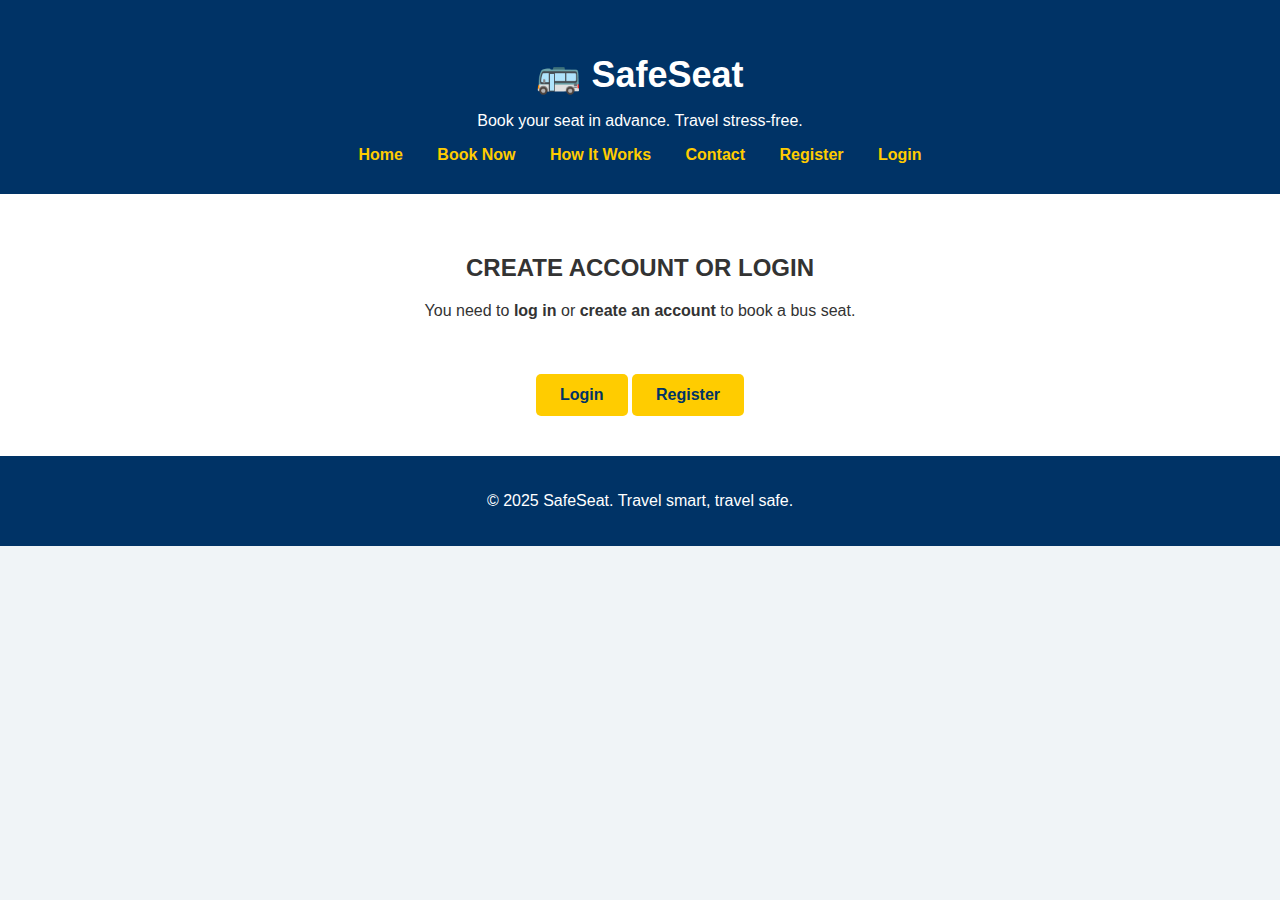
<file: index.html>
<!DOCTYPE html>
<html lang="en">
<head>
  <meta charset="UTF-8">
  <title>Book Now – SafeSeat</title>
  <link rel="stylesheet" href="style.css">
</head>
<body>
  <header>
    <h1 class="logo">🚌 SafeSeat</h1>
    <p>Book your seat in advance. Travel stress-free.</p>
    <nav>
      <a href="index.html">Home</a>
      <a href="book.html">Book Now</a>
      <a href="how-it-works.html">How It Works</a>
      <a href="contact.html">Contact</a>
      <a href="register.html">Register</a>
      <a href="login.html">Login</a>
    </nav>
  </header>

  <section class="features">
    <h2>CREATE ACCOUNT OR LOGIN </h2>
    <p>You need to <strong>log in</strong> or <strong>create an account</strong> to book a bus seat.</p>

    <br>
    <a href="login.html" class="cta-button">Login</a>
    <a href="register.html" class="cta-button">Register</a>
  </section>

  <footer>
    <p>© 2025 SafeSeat. Travel smart, travel safe.</p>
  </footer>
</body>
</html>
</file>
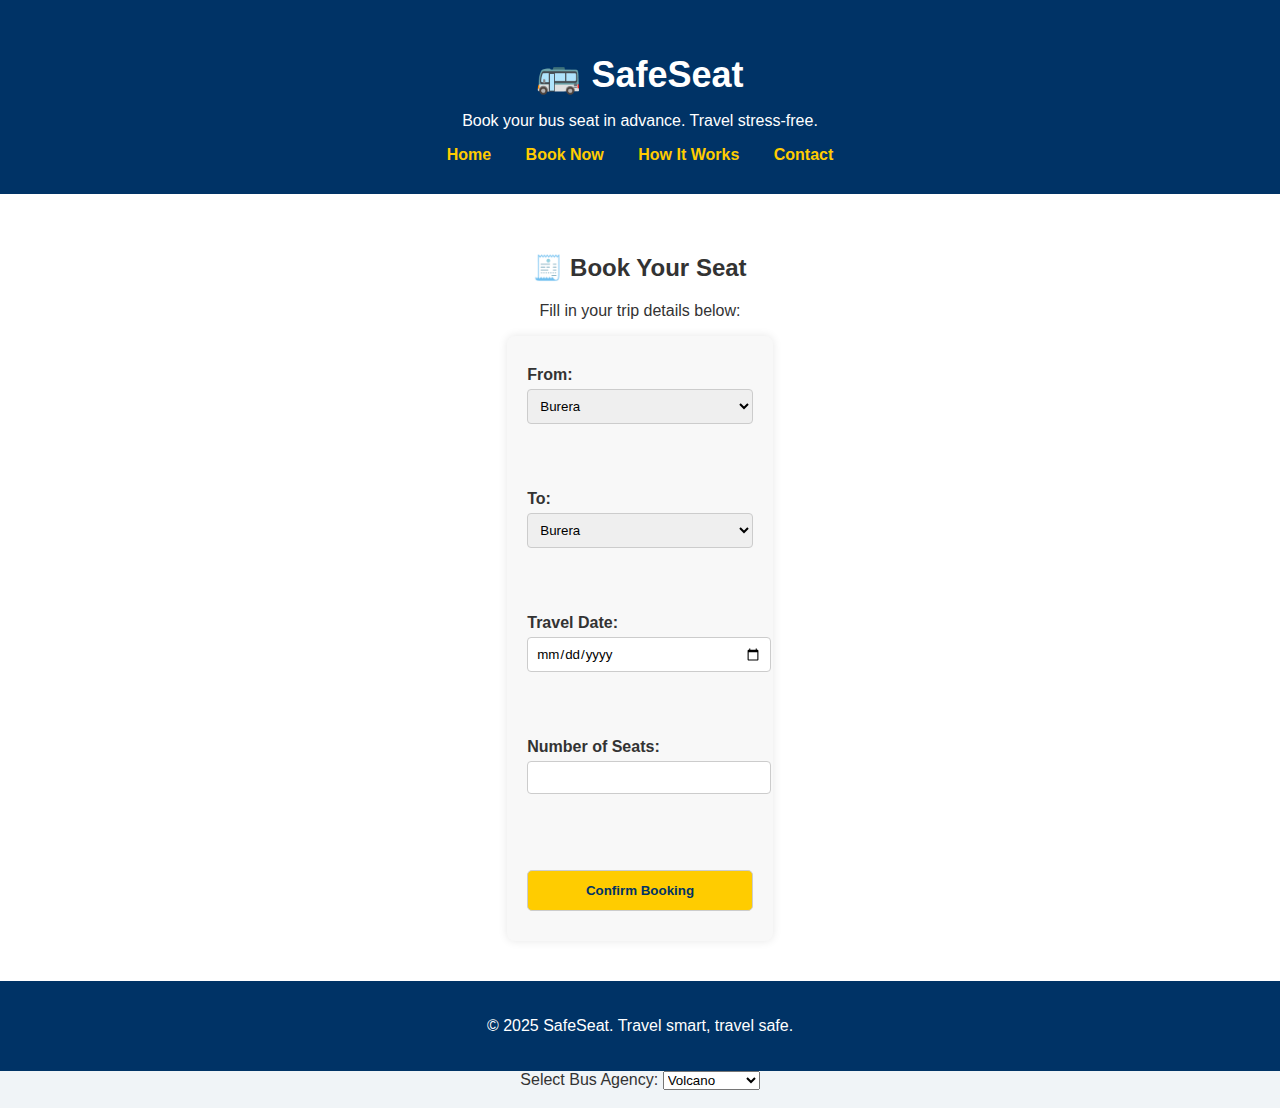
<file: book.html>
<!DOCTYPE html>
<html lang="en">
<head>
  <meta charset="UTF-8">
  <title>Book Now – SafeSeat</title>
  <link rel="stylesheet" href="style.css">
</head>
<body>
  <header>
    <h1 class="logo">🚌 SafeSeat</h1>
    <p>Book your bus seat in advance. Travel stress-free.</p>
    <nav>
      <a href="index.html">Home</a>
      <a href="book.html">Book Now</a>
      <a href="how-it-works.html">How It Works</a>
      <a href="contact.html">Contact</a>
    </nav>
  </header>

  <section class="booking-form">
    <h2>🧾 Book Your Seat</h2>
    <p>Fill in your trip details below:</p>

    <form action="#">
      <label>From:
  <select>
    <option>Burera</option>
    <option>Gakenke</option>
    <option>Gicumbi</option>
    <option>Musanze</option>
    <option>Rulindo</option>
    <option>Gisagara</option>
    <option>Huye</option>
    <option>Kamonyi</option>
    <option>Muhanga</option>
    <option>Nyamagabe</option>
    <option>Nyanza</option>
    <option>Nyaruguru</option>
    <option>Ruhango</option>
    <option>Karongi</option>
    <option>Ngororero</option>
    <option>Nyamasheke</option>
    <option>Nyabihu</option>
    <option>Rubavu</option>
    <option>Rusizi</option>
    <option>Rutsiro</option>
    <option>Bugesera</option>
    <option>Gatsibo</option>
    <option>Kayonza</option>
    <option>Kirehe</option>
    <option>Ngoma</option>
    <option>Nyagatare</option>
    <option>Rwamagana</option>
  </select>
      </label>
      <br><br>

      <label>To:
  <select>
    <option>Burera</option>
    <option>Gakenke</option>
    <option>Gicumbi</option>
    <option>Musanze</option>
    <option>Rulindo</option>
    <option>Gisagara</option>
    <option>Huye</option>
    <option>Kamonyi</option>
    <option>Muhanga</option>
    <option>Nyamagabe</option>
    <option>Nyanza</option>
    <option>Nyaruguru</option>
    <option>Ruhango</option>
    <option>Karongi</option>
    <option>Ngororero</option>
    <option>Nyamasheke</option>
    <option>Nyabihu</option>
    <option>Rubavu</option>
    <option>Rusizi</option>
    <option>Rutsiro</option>
    <option>Bugesera</option>
    <option>Gatsibo</option>
    <option>Kayonza</option>
    <option>Kirehe</option>
    <option>Ngoma</option>
    <option>Nyagatare</option>
    <option>Rwamagana</option> 
        </select>
      </label>
      <br><br>

      <label>Travel Date:
        <input type="date">
      </label>
      <br><br>

      <label>Number of Seats:
        <input type="number" min="1" max="10">
      </label>
      <br><br>

      <input type="submit" value="Confirm Booking" class="cta-button">
    </form>
  </section>
  <footer>
    <p>© 2025 SafeSeat. Travel smart, travel safe.</p>
  </footer>
  <script>
  const form = document.querySelector("form");
  const fromSelect = form.querySelector("select:nth-of-type(1)");
  const toSelect = form.querySelector("select:nth-of-type(2)");

  form.addEventListener("submit", function(event) {
    if (fromSelect.value === toSelect.value) {
      alert("⚠️ 'From' and 'To' cannot be the same district.");
      event.preventDefault(); // stops the form from submitting
    }
  });
</script>
<label>Select Bus Agency:
  <select>
    <option>Volcano</option>
    <option>Virunga</option>
    <option>International</option>
    <option>Ritco</option>
    <option>Kigali Coach</option>
    <option>Different</option>
  </select>
</label>
<br><br>
</body>
</html>
</file>
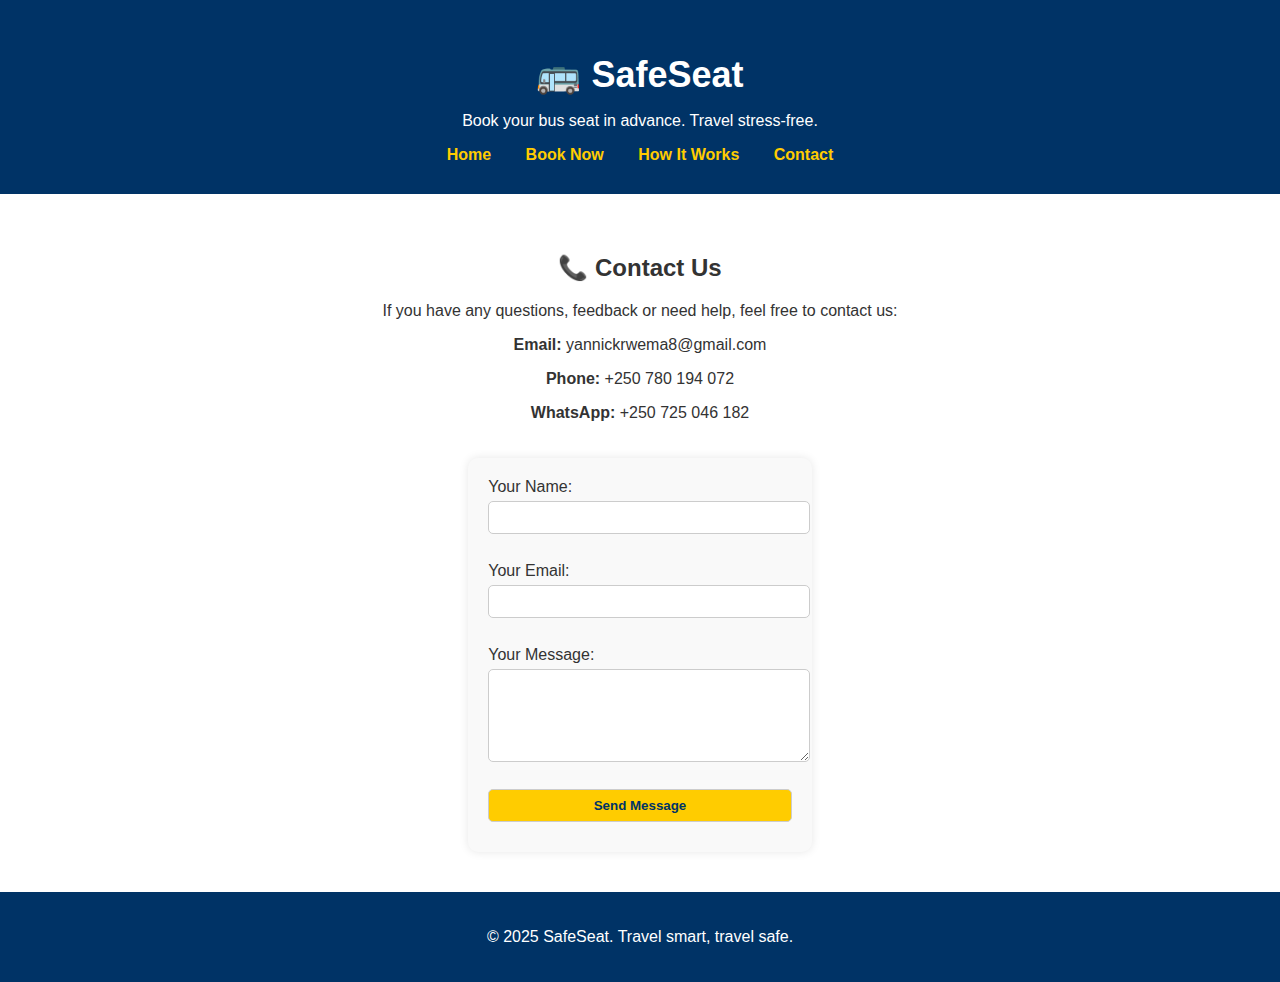
<file: contact.html>
<!DOCTYPE html>
<html lang="en">
<head>
  <meta charset="UTF-8">
  <title>Contact – SafeSeat</title>
  <link rel="stylesheet" href="style.css">
</head>
<body>
  <header>
    <h1 class="logo">🚌 SafeSeat</h1>
    <p>Book your bus seat in advance. Travel stress-free.</p>
    <nav>
      <a href="index.html">Home</a>
      <a href="book.html">Book Now</a>
      <a href="how-it-works.html">How It Works</a>
      <a href="contact.html">Contact</a>
    </nav>
  </header>

  <section class="features">
    <h2>📞 Contact Us</h2>
    <p>If you have any questions, feedback or need help, feel free to contact us:</p>

    <p><strong>Email:</strong> yannickrwema8@gmail.com</p>
    <p><strong>Phone:</strong> +250 780 194 072</p>
    <p><strong>WhatsApp:</strong> +250 725 046 182</p>

    <form action="#">
      <label>Your Name:
        <input type="text" required>
      </label><br><br>

      <label>Your Email:
        <input type="email" required>
      </label><br><br>

      <label>Your Message:
        <textarea rows="5" required></textarea>
      </label><br><br>

      <input type="submit" value="Send Message" class="cta-button">
    </form>
  </section>

  <footer>
    <p>© 2025 SafeSeat. Travel smart, travel safe.</p>
  </footer>
</body>
</html>
</file>
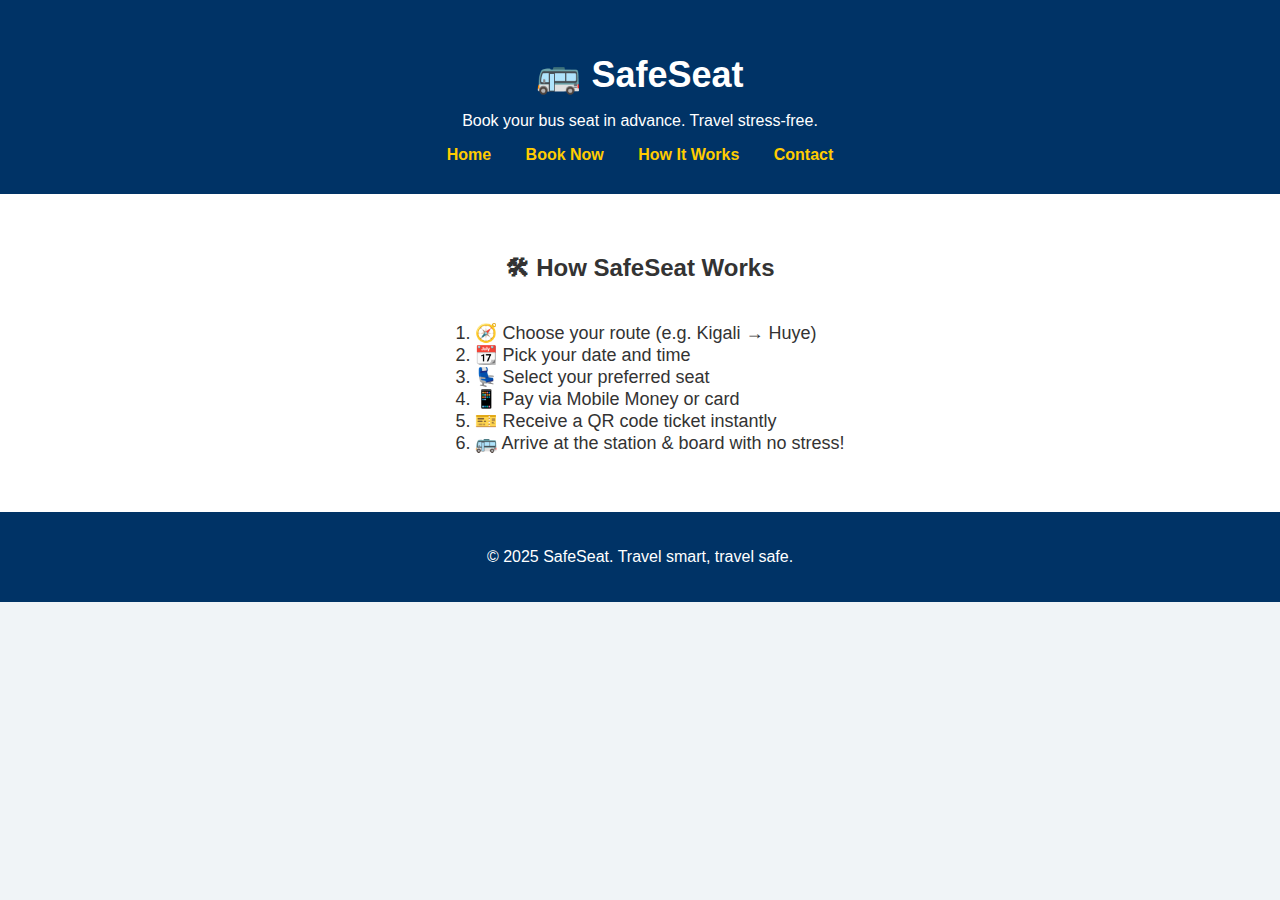
<file: how-it-works.html>
<!DOCTYPE html>
<html lang="en">
<head>
  <meta charset="UTF-8">
  <title>How It Works – SafeSeat</title>
  <link rel="stylesheet" href="style.css">
</head>
<body>
  <header>
    <h1 class="logo">🚌 SafeSeat</h1>
    <p>Book your bus seat in advance. Travel stress-free.</p>
    <nav>
      <a href="index.html">Home</a>
      <a href="book.html">Book Now</a>
      <a href="how-it-works.html">How It Works</a>
      <a href="contact.html">Contact</a>
    </nav>
  </header>

  <section class="features">
    <h2>🛠 How SafeSeat Works</h2>
    <ol>
      <li>🧭 Choose your route (e.g. Kigali → Huye)</li>
      <li>📆 Pick your date and time</li>
      <li>💺 Select your preferred seat</li>
      <li>📱 Pay via Mobile Money or card</li>
      <li>🎫 Receive a QR code ticket instantly</li>
      <li>🚌 Arrive at the station & board with no stress!</li>
    </ol>
  </section>

  <footer>
    <p>© 2025 SafeSeat. Travel smart, travel safe.</p>
  </footer>
</body>
</html>
</file>
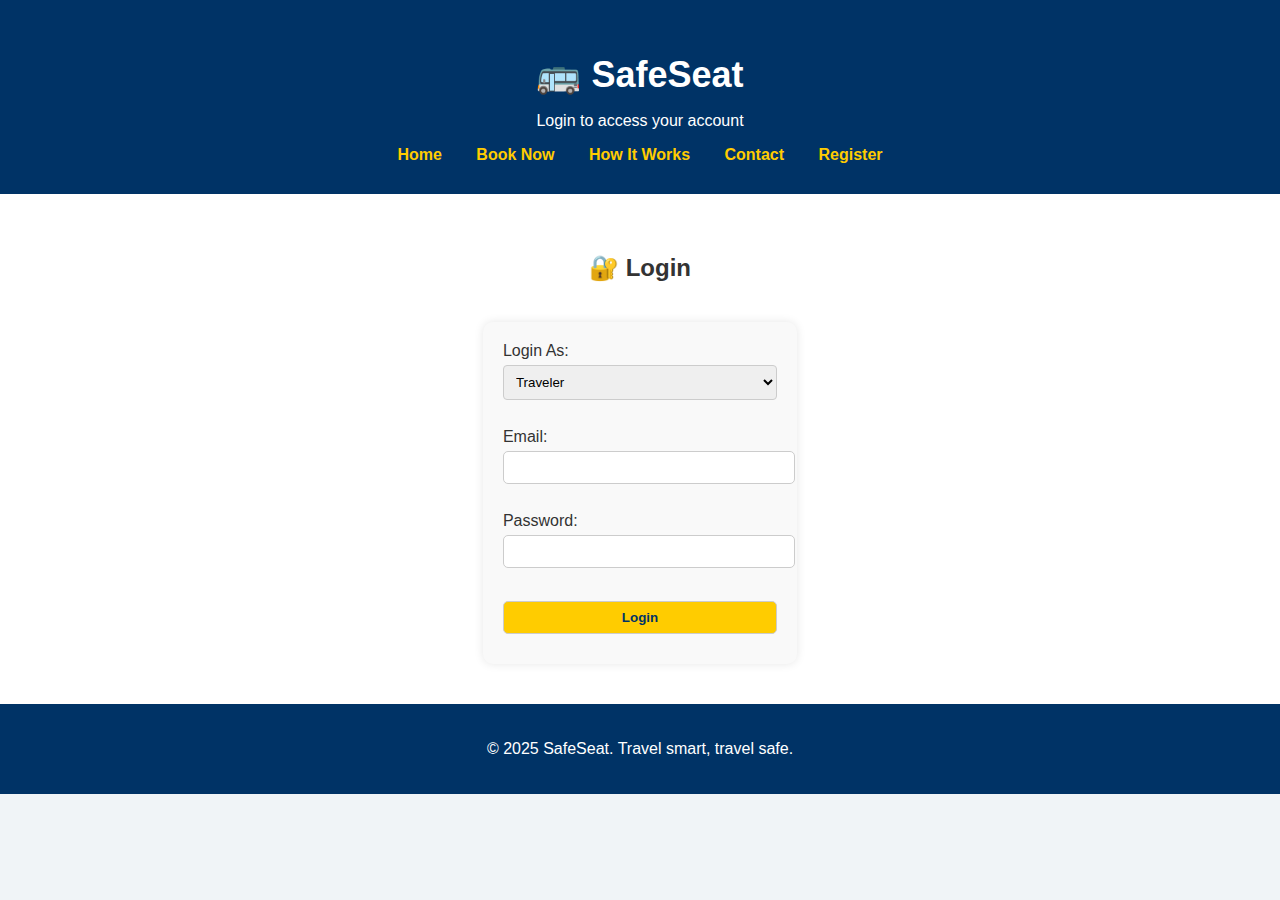
<file: login.html>
<!DOCTYPE html>
<html lang="en">
<head>
  <meta charset="UTF-8">
  <title>Login – SafeSeat</title>
  <link rel="stylesheet" href="style.css">
</head>
<body>
  <header>
    <h1 class="logo">🚌 SafeSeat</h1>
    <p>Login to access your account</p>
    <nav>
      <a href="index.html">Home</a>
      <a href="book.html">Book Now</a>
      <a href="how-it-works.html">How It Works</a>
      <a href="contact.html">Contact</a>
      <a href="register.html">Register</a>
    </nav>
  </header>

  <section class="features">
    <h2>🔐 Login</h2>
    <form>
      <label>Login As:
        <select required>
          <option value="traveler">Traveler</option>
          <option value="worker">Agency Worker</option>
        </select>
      </label><br><br>

      <label>Email:
        <input type="email" required>
      </label><br><br>

      <label>Password:
        <input type="password" required>
      </label><br><br>

      <input type="submit" value="Login" class="cta-button">
    </form>
  </section>

  <footer>
    <p>© 2025 SafeSeat. Travel smart, travel safe.</p>
  </footer>
</body>
</html>
</file>
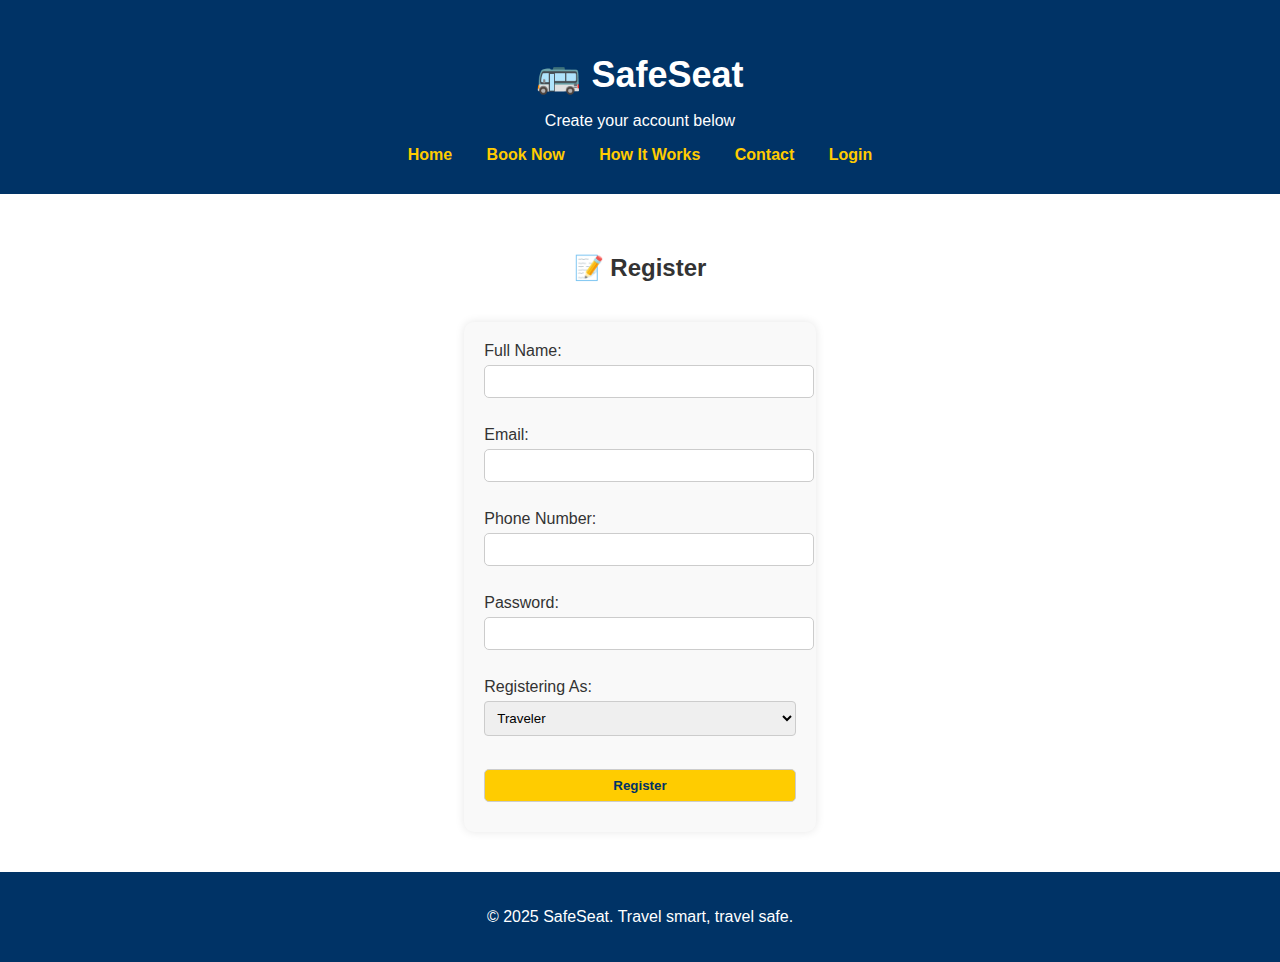
<file: register.html>
<!DOCTYPE html>
<html lang="en">
<head>
  <meta charset="UTF-8">
  <title>Register – SafeSeat</title>
  <link rel="stylesheet" href="style.css">
</head>
<body>
  <header>
    <h1 class="logo">🚌 SafeSeat</h1>
    <p>Create your account below</p>
    <nav>
      <a href="index.html">Home</a>
      <a href="book.html">Book Now</a>
      <a href="how-it-works.html">How It Works</a>
      <a href="contact.html">Contact</a>
      <a href="login.html">Login</a>
    </nav>
  </header>

  <section class="features">
    <h2>📝 Register</h2>
    <form id="registrationForm">
      <label>Full Name:
        <input type="text" required>
      </label><br><br>

      <label>Email:
        <input type="email" required>
      </label><br><br>

      <label>Phone Number:
        <input type="tel" required>
      </label><br><br>

      <label>Password:
        <input type="password" required>
      </label><br><br>

      <label>Registering As:
        <select id="userType" required>
          <option value="traveler">Traveler</option>
          <option value="worker">Agency Worker</option>
        </select>
      </label><br><br>

      <div id="workerFields" style="display:none;">
        <label>Agency Name:
          <select>
            <option>Volcano</option>
            <option>Virunga</option>
            <option>International</option>
            <option>Ritco</option>
            <option>Kigali Coach</option>
            <option>Different</option>
          </select>
        </label><br><br>

        <label>Upload Work ID or Approval Letter:
          <input type="file" accept=".pdf,.jpg,.png" required>
        </label><br><br>
      </div>

      <input type="submit" value="Register" class="cta-button">
    </form>
  </section>

  <footer>
    <p>© 2025 SafeSeat. Travel smart, travel safe.</p>
  </footer>

  <script>
    const userType = document.getElementById("userType");
    const workerFields = document.getElementById("workerFields");

    userType.addEventListener("change", () => {
      if (userType.value === "worker") {
        workerFields.style.display = "block";
      } else {
        workerFields.style.display = "none";
      }
    });
  </script>
</body>
</html>
</file>
<file: style.css>
body {
  margin: 0;
  font-family: 'Segoe UI', sans-serif;
  background: #f0f4f7;
  color: #333;
  text-align: center;
}

header {
  background: #003366;
  color: white;
  padding: 30px 20px;
}

.logo {
  text-align: center;
  font-size: 36px;
  margin-bottom: 5px;
}

header nav a {
  margin: 0 15px;
  color: #ffcc00;
  text-decoration: none;
  font-weight: bold;
}

.hero {
  background: url("bus-bg.jpg") no-repeat center center;
  background-size: cover;
  padding: 60px 20px;
  color: white;
}

.cta-button {
  display: inline-block;
  background: #ffcc00;
  padding: 12px 24px;
  margin-top: 20px;
  color: #003366;
  text-decoration: none;
  font-weight: bold;
  border-radius: 5px;
}

.features {
  padding: 40px 20px;
  background: #ffffff;
}

.features ul {
  list-style: none;
  padding: 0;
  line-height: 2;
  font-size: 18px;
}

.video {
  padding: 40px;
  background: #eef1f4;
}

footer {
  background: #003366;
  color: white;
  padding: 20px;
}
.booking-form {
  padding: 40px 20px;
  background: #ffffff;
}

.booking-form form {
  display: inline-block;
  text-align: left;
  background: #f8f8f8;
  padding: 20px;
  border-radius: 8px;
  box-shadow: 0 0 10px rgba(0,0,0,0.1);
}

.booking-form label {
  display: block;
  margin: 10px 0;
  font-weight: bold;
}
.features ol {
  text-align: left;
  display: inline-block;
  margin-top: 20px;
  font-size: 18px;
}

.features form {
  display: inline-block;
  text-align: left;
  background: #f9f9f9;
  padding: 20px;
  margin-top: 20px;
  border-radius: 10px;
  box-shadow: 0 0 10px rgba(0,0,0,0.1);
}

.features input,
.features textarea {
  width: 100%;
  padding: 8px;
  margin-top: 5px;
  border: 1px solid #ccc;
  border-radius: 5px;
  font-family: inherit;
}form input, form select {
  width: 100%;
  padding: 8px;
  margin-top: 5px;
  margin-bottom: 10px;
  border-radius: 4px;
  border: 1px solid #ccc;
  font-family: inherit;
}
</file>
